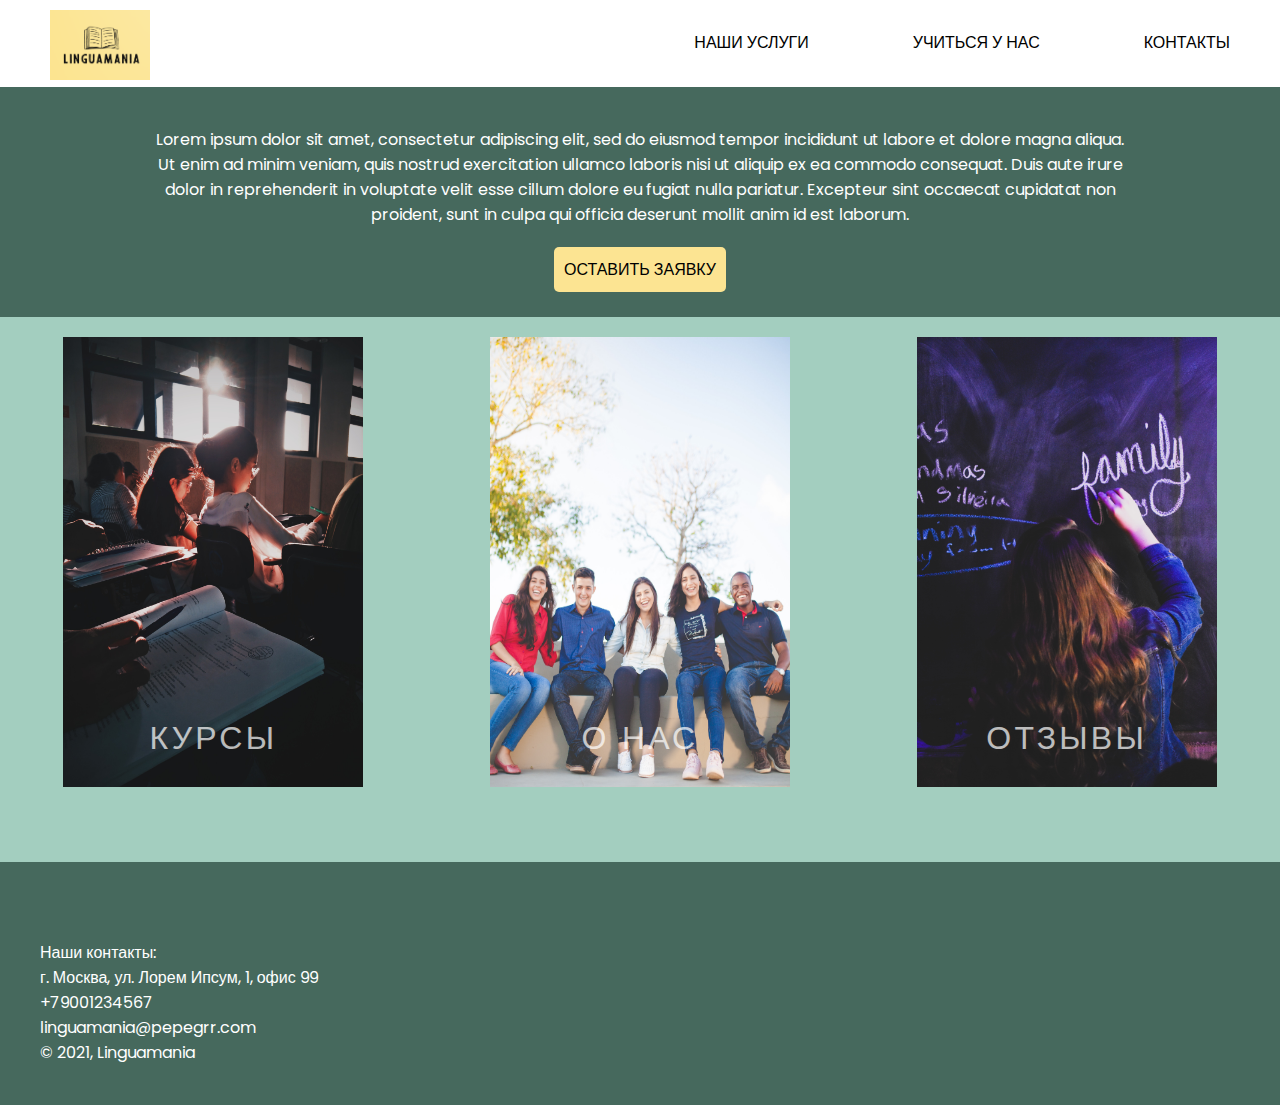
<file: index.html>
<!doctype html>
<html lang="ru-RU" prefix="og: http://ogp.me/ns# fb: http://ogp.me/ns/fb#">
	<head>
		<title>Linguamania - Главная страница</title>
		<meta charset="utf-8">  
		<meta name="viewport" content="width=device-width, initial-scale=1">
		<meta name="author" content="pepegrr">
		<meta name="description" content="Самая лучшая языковая школа в мире. Записывайтесь и начинайте учиться сегодня!">
		<meta name="keywords" content="учиться, linguamania, lorem, ipsum">
		<meta Name="revisit" content="7">
		<meta name="robots" content="noindex">
		<meta property="og:title" content="Linguamania. Языковая школа №1 в мире">
  		<meta property="og:type" content="website">
  		<meta property="og:url" content="https://pepegrr.github.io/practice-project_linguamania/index.html">
  		<meta property="og:image" content="img/logo.png">
		<meta property="og:description" content="Самая лучшая языковая школа в мире. Записывайтесь и начинайте учиться сегодня!">
		<meta name="og:site_name" content="Linguamania"> 

		<link rel="icon" href="favicon.ico">
		<link rel="stylesheet" href="grid.css">
		<link rel="preconnect" href="https://fonts.googleapis.com">
		<link rel="preconnect" href="https://fonts.gstatic.com" crossorigin>
		<link href="https://fonts.googleapis.com/css2?family=Poppins&family=Roboto&display=swap" rel="stylesheet">
	</head>

<body>
	<div class="container">
		<div class="wrapper">

			<header class="row header">
				<div class="col col-12 col-sm-12 col-md-6 col-lg-3">
					<div class="logo">
						<a href="index.html"><img src="img/logo.png" alt="Linguamania logo"></a>
					</div>
				</div>
				<div class="col col-12 col-sm-12 col-md-6 col-lg-9">
					<nav class="navigation-top">
						<ul>
							<li><a href="pricelist.html">Наши услуги</a></li>
							<li><a href="form.html">Учиться у нас</a></li>
							<li><a href="#footer">Контакты</a></li>
						</ul>
					</nav>
				</div>
			</header>

			<section class="description row">
				<div class="col col-12">
					<p>Lorem ipsum dolor sit amet, consectetur adipiscing elit, sed do eiusmod tempor incididunt ut labore et dolore magna aliqua. Ut enim ad minim veniam, quis nostrud exercitation ullamco laboris nisi ut aliquip ex ea commodo consequat. Duis aute irure dolor in reprehenderit in voluptate velit esse cillum dolore eu fugiat nulla pariatur. Excepteur sint occaecat cupidatat non proident, sunt in culpa qui officia deserunt mollit anim id est laborum.</p>
					<a  class="button-request" href="form.html"><p>Оставить заявку</p></a>	
				</div>
			</section>
			<section class="row">
				<div class="col col-12 col-sm-12 col-md-4 col-lg-4">
					<div class="left">
						<a class="img-scale" href="pricelist.html">
							<img src="img/classroom.jpg" alt="People in a classroom">
							<p>КУРСЫ</p>
						</a>
					</div>
				</div>
				<div class="col col-12 col-sm-12 col-md-4 col-lg-4">
					<div class="center">
						<a class="img-scale" href="#">
							<img src="img/students.jpg" alt="Group of students">
							<p>О НАС</p>
						</a>					
					</div>
				</div>
				<div class="col col-12 col-sm-12 col-md-4 col-lg-4">
					<div class="right">
						<a class="img-scale" href="#">
							<img src="img/blackboard.jpg" alt="Blackboard">					<p>ОТЗЫВЫ</p>
						</a>					
					</div>
				</div>
			</section>
		</div>		

		<footer id="footer" class="row">			
			<div class="col col-12 col-sm-6 col-md-6 col-lg-6">
				<div class="footer-text">
					<p>Наши контакты:</p>
					<ul>
						<li>г. Москва, ул. Лорем Ипсум, 1, офис 99</li>
						<li>+79001234567</li>
						<li>linguamania@pepegrr.com</li>
					</ul>
					<p>&copy; 2021, Linguamania</p>
				</div>				
			</div>
			<div class="col col-12 col-sm-6 col-md-6 col-lg-6">
				<div class="footer-iframe">
					<iframe src="https://www.google.com/maps/embed?pb=!1m18!1m12!1m3!1d1358.088166685936!2d37.61763348132615!3d55.756484533603015!2m3!1f0!2f0!3f0!3m2!1i1024!2i768!4f13.1!3m3!1m2!1s0x0%3A0x0!2zNTXCsDQ1JzI0LjYiTiAzN8KwMzYnNTkuNCJF!5e1!3m2!1sen!2sru!4v1636035092215!5m2!1sen!2sru" width="400" height="200" style="border:0;" allowfullscreen="" loading="lazy"></iframe>
				</div>
			</div>
		</footer>

	</div>
</body>

</html>
</file>
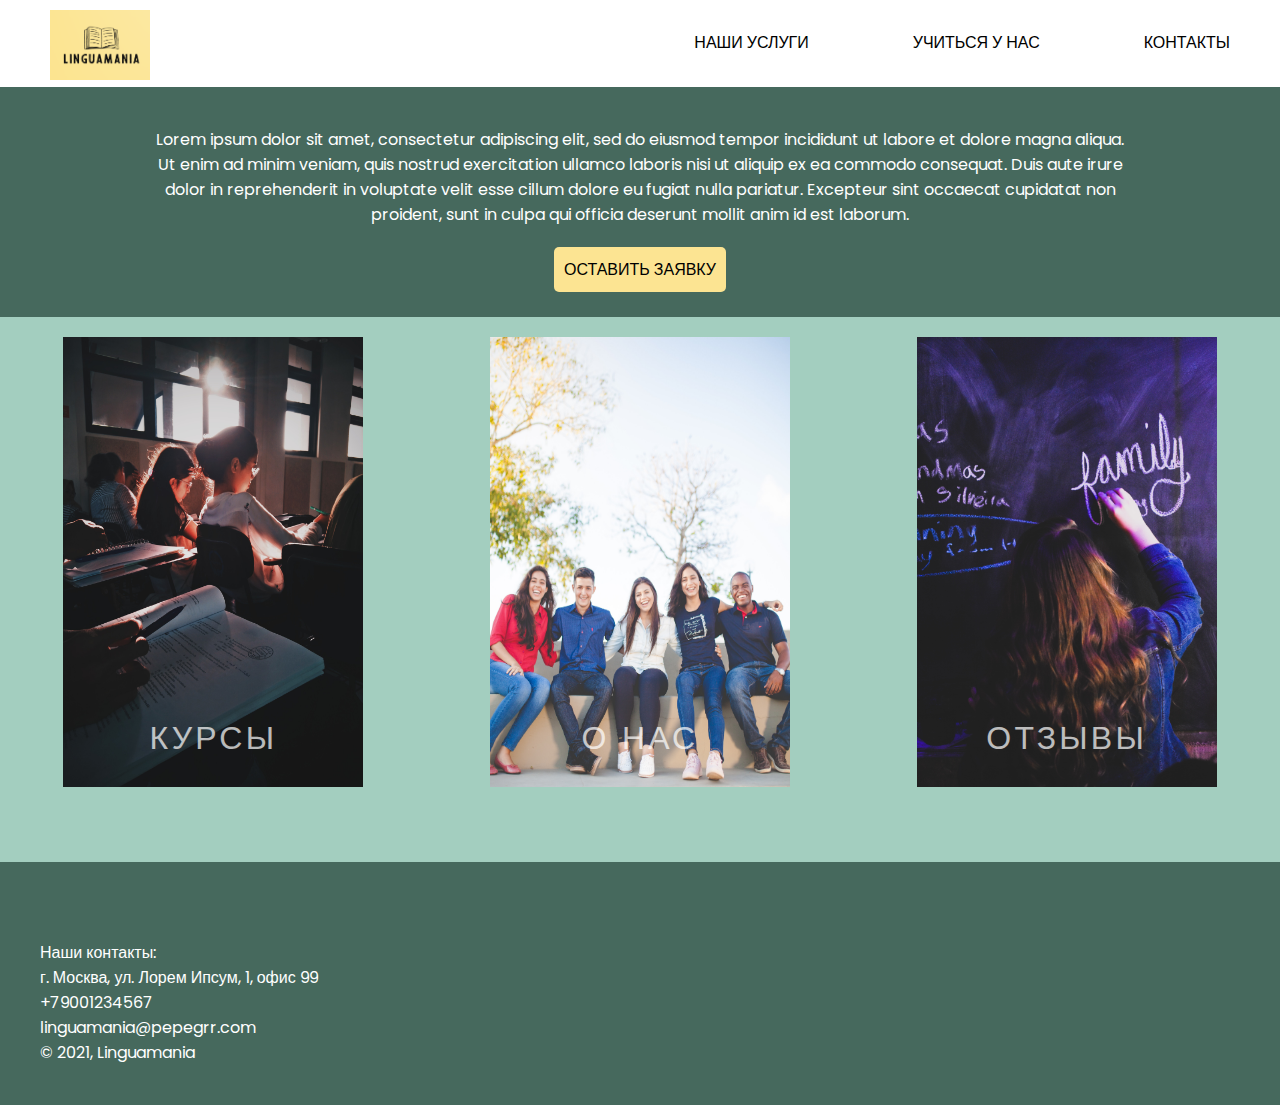
<file: module1-final/index.html>
<!doctype html>
<html lang="ru-RU">
	<head>
		<title>Linguamania - Главная страница</title>
		<meta charset="utf-8">  
		<meta name="viewport" content="width=device-width, initial-scale=1">
		<meta name="author" content="pepegrr">
		<meta name="description" content="Самая лучшая языковая школа в мире. Записывайтесь и начинайте учиться сегодня!">
		<meta name="keywords" content="учиться, linguamania, lorem, ipsum">
		<meta Name="revisit" content="7">
		<meta name="robots" content="noindex">
		<meta property="og:title" content="Linguamania. Языковая школа №1 в мире">
  		<meta property="og:type" content="website">
  		<meta property="og:url" content="#">
  		<meta property="og:image" content="img/logo.png">
		<meta property="og:description" content="Самая лучшая языковая школа в мире. Записывайтесь и начинайте учиться сегодня!">
		<meta name="og:site_name" content="Linguamania"> 

		<link rel="icon" href="favicon.ico">
		<link rel="stylesheet" href="grid.css">
		<link rel="preconnect" href="https://fonts.googleapis.com">
		<link rel="preconnect" href="https://fonts.gstatic.com" crossorigin>
		<link href="https://fonts.googleapis.com/css2?family=Poppins&family=Roboto&display=swap" rel="stylesheet">
	</head>

<body>
	<div class="container">
		<div class="wrapper">

			<header class="row header">
				<div class="col col-12 col-sm-12 col-md-6 col-lg-3">
					<div class="logo">
						<a href="index.html"><img src="img/logo.png" alt="Linguamania logo"></a>
					</div>
				</div>
				<div class="col col-12 col-sm-12 col-md-6 col-lg-9">
					<nav class="navigation-top">
						<ul>
							<li><a href="pricelist.html">Наши услуги</a></li>
							<li><a href="form.html">Учиться у нас</a></li>
							<li><a href="#footer">Контакты</a></li>
						</ul>
					</nav>
				</div>
			</header>

			<section class="description row">
				<div class="col col-12">
					<p>Lorem ipsum dolor sit amet, consectetur adipiscing elit, sed do eiusmod tempor incididunt ut labore et dolore magna aliqua. Ut enim ad minim veniam, quis nostrud exercitation ullamco laboris nisi ut aliquip ex ea commodo consequat. Duis aute irure dolor in reprehenderit in voluptate velit esse cillum dolore eu fugiat nulla pariatur. Excepteur sint occaecat cupidatat non proident, sunt in culpa qui officia deserunt mollit anim id est laborum.</p>
					<a  class="button-request" href="form.html"><p>Оставить заявку</p></a>	
				</div>
			</section>
			<section class="row">
				<div class="col col-12 col-sm-12 col-md-4 col-lg-4">
					<div class="left">
						<a class="img-scale" href="pricelist.html">
							<img src="img/classroom.jpg" alt="People in a classroom">
							<p>КУРСЫ</p>
						</a>
					</div>
				</div>
				<div class="col col-12 col-sm-12 col-md-4 col-lg-4">
					<div class="center">
						<a class="img-scale" href="#">
							<img src="img/students.jpg" alt="Group of students">
							<p>О НАС</p>
						</a>					
					</div>
				</div>
				<div class="col col-12 col-sm-12 col-md-4 col-lg-4">
					<div class="right">
						<a class="img-scale" href="#">
							<img src="img/blackboard.jpg" alt="Blackboard">					<p>ОТЗЫВЫ</p>
						</a>					
					</div>
				</div>
			</section>
		</div>		

		<footer id="footer" class="row">			
			<div class="col col-12 col-sm-6 col-md-6 col-lg-6">
				<div class="footer-text">
					<p>Наши контакты:</p>
					<ul>
						<li>г. Москва, ул. Лорем Ипсум, 1, офис 99</li>
						<li>+79001234567</li>
						<li>linguamania@pepegrr.com</li>
					</ul>
					<p>&copy; 2021, Linguamania</p>
				</div>				
			</div>
			<div class="col col-12 col-sm-6 col-md-6 col-lg-6">
				<div class="footer-iframe">
					<iframe src="https://www.google.com/maps/embed?pb=!1m18!1m12!1m3!1d1358.088166685936!2d37.61763348132615!3d55.756484533603015!2m3!1f0!2f0!3f0!3m2!1i1024!2i768!4f13.1!3m3!1m2!1s0x0%3A0x0!2zNTXCsDQ1JzI0LjYiTiAzN8KwMzYnNTkuNCJF!5e1!3m2!1sen!2sru!4v1636035092215!5m2!1sen!2sru" width="400" height="200" style="border:0;" allowfullscreen="" loading="lazy"></iframe>
				</div>
			</div>
		</footer>

	</div>
</body>

</html>
</file>
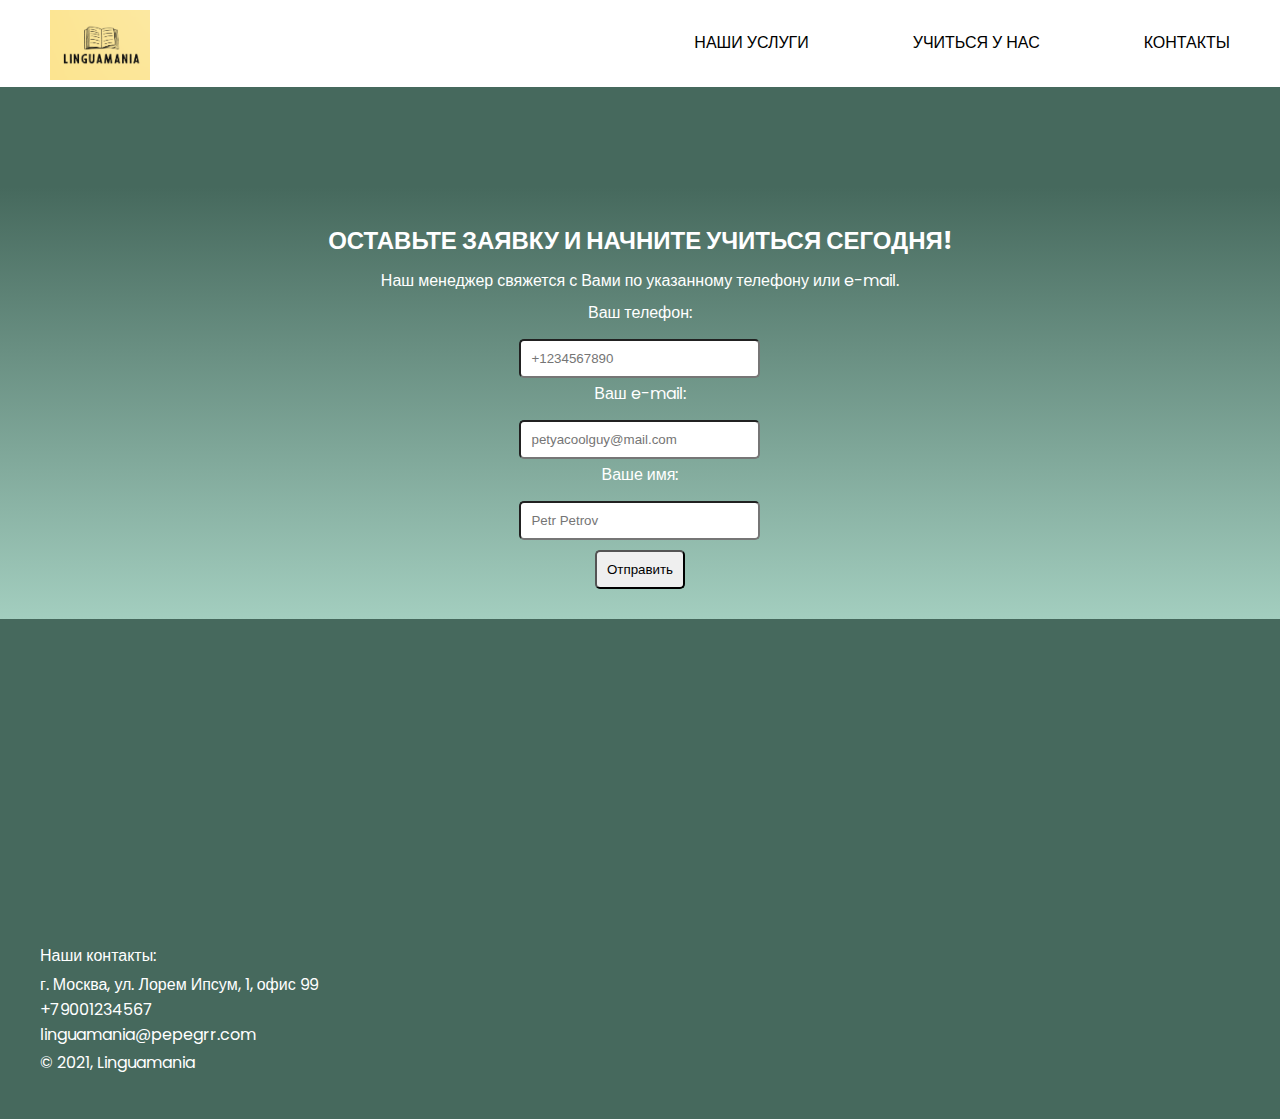
<file: form.html>
<!doctype html>
<html lang="ru-RU">
	<head>
		<title>Linguamania - Учиться у нас</title>
		<meta charset="utf-8">  
		<meta name="viewport" content="width=device-width, initial-scale=1">
		<meta name="author" content="pepegrr">
		<meta name="description" content="Самая лучшая языковая школа в мире. Записывайтесь и начинайте учиться сегодня!">
		<meta name="keywords" content="учиться, заявка, менеджер, телефон">
		<meta Name="revisit" content="7">
		<meta name="robots" content="noindex">
		<meta property="og:title" content="Linguamania. Языковая школа №1 в мире">
  		<meta property="og:type" content="website">
  		<meta property="og:url" content="https://pepegrr.github.io/practice-project_linguamania/form.html">
  		<meta property="og:image" content="img/logo.png">
		<meta property="og:description" content="Самая лучшая языковая школа в мире. Записывайтесь и начинайте учиться сегодня!">
		<meta name="og:site_name" content="Linguamania">

		<link rel="icon" href="favicon.ico">
		<link rel="stylesheet" href="grid.css">
		<link rel="stylesheet" href="table_form.css">
		<link rel="preconnect" href="https://fonts.googleapis.com">
		<link rel="preconnect" href="https://fonts.gstatic.com" crossorigin>
		<link href="https://fonts.googleapis.com/css2?family=Poppins&family=Roboto&display=swap" rel="stylesheet">
	</head>

<body>
	<div class="container">
		<div class="wrapper">
			<header class="row header">
				<div class="col col-12 col-sm-12 col-md-6 col-lg-3">
					<div class="logo">
						<a href="index.html"><img src="img/logo.png" alt="Linguamania logo"></a>
					</div>
				</div>
				<div class="col col-12 col-sm-12 col-md-6 col-lg-9">
					<nav class="navigation-top">
						<ul>
							<li><a href="pricelist.html">Наши услуги</a></li>
							<li><a href="form.html">Учиться у нас</a></li>
							<li><a href="#footer">Контакты</a></li>
						</ul>
					</nav>
				</div>
			</header>
			
			<main class="row">
				<div class="form-container col col-12 col-sm-12 col-md-12 col-lg-12">
					<div class="form-box">
						<h2>Оставьте заявку и начните учиться сегодня!</h2>
						<p>Наш менеджер свяжется с Вами по указанному телефону или e-mail.</p>

						<form action="#" method="post">
							<label for="telnum">Ваш телефон:</label><br>
							<input type="text" name="tel" id="telnum" placeholder="+1234567890" size="25"><br>
							<label for="youremail">Ваш e-mail:</label><br>
							<input type="text" name="email" id="youremail" placeholder="petyacoolguy@mail.com" size="25"><br>
							<label for="yourname">Ваше имя:</label><br>
							<input type="text" name="name" id="yourname" placeholder="Petr Petrov" size="25"><br>
							<button type="button">Отправить</button>
						</form>	
	
					</div>
				</div>	
			</main>
		</div>     

		<footer id="footer" class="row">			
			<div class="col col-12 col-sm-6 col-md-6 col-lg-6">
				<div class="footer-text">
					<p>Наши контакты:</p>
					<ul>
						<li>г. Москва, ул. Лорем Ипсум, 1, офис 99</li>
						<li>+79001234567</li>
						<li>linguamania@pepegrr.com</li>
					</ul>
					<p>&copy; 2021, Linguamania</p>
				</div>				
			</div>
			<div class="col col-12 col-sm-6 col-md-6 col-lg-6">
				<div class="footer-iframe">
					<iframe src="https://www.google.com/maps/embed?pb=!1m18!1m12!1m3!1d1358.088166685936!2d37.61763348132615!3d55.756484533603015!2m3!1f0!2f0!3f0!3m2!1i1024!2i768!4f13.1!3m3!1m2!1s0x0%3A0x0!2zNTXCsDQ1JzI0LjYiTiAzN8KwMzYnNTkuNCJF!5e1!3m2!1sen!2sru!4v1636035092215!5m2!1sen!2sru" width="400" height="200" style="border:0;" allowfullscreen="" loading="lazy"></iframe>
				</div>
			</div>
		</footer>
	</div>
</body>

</html>
</file>
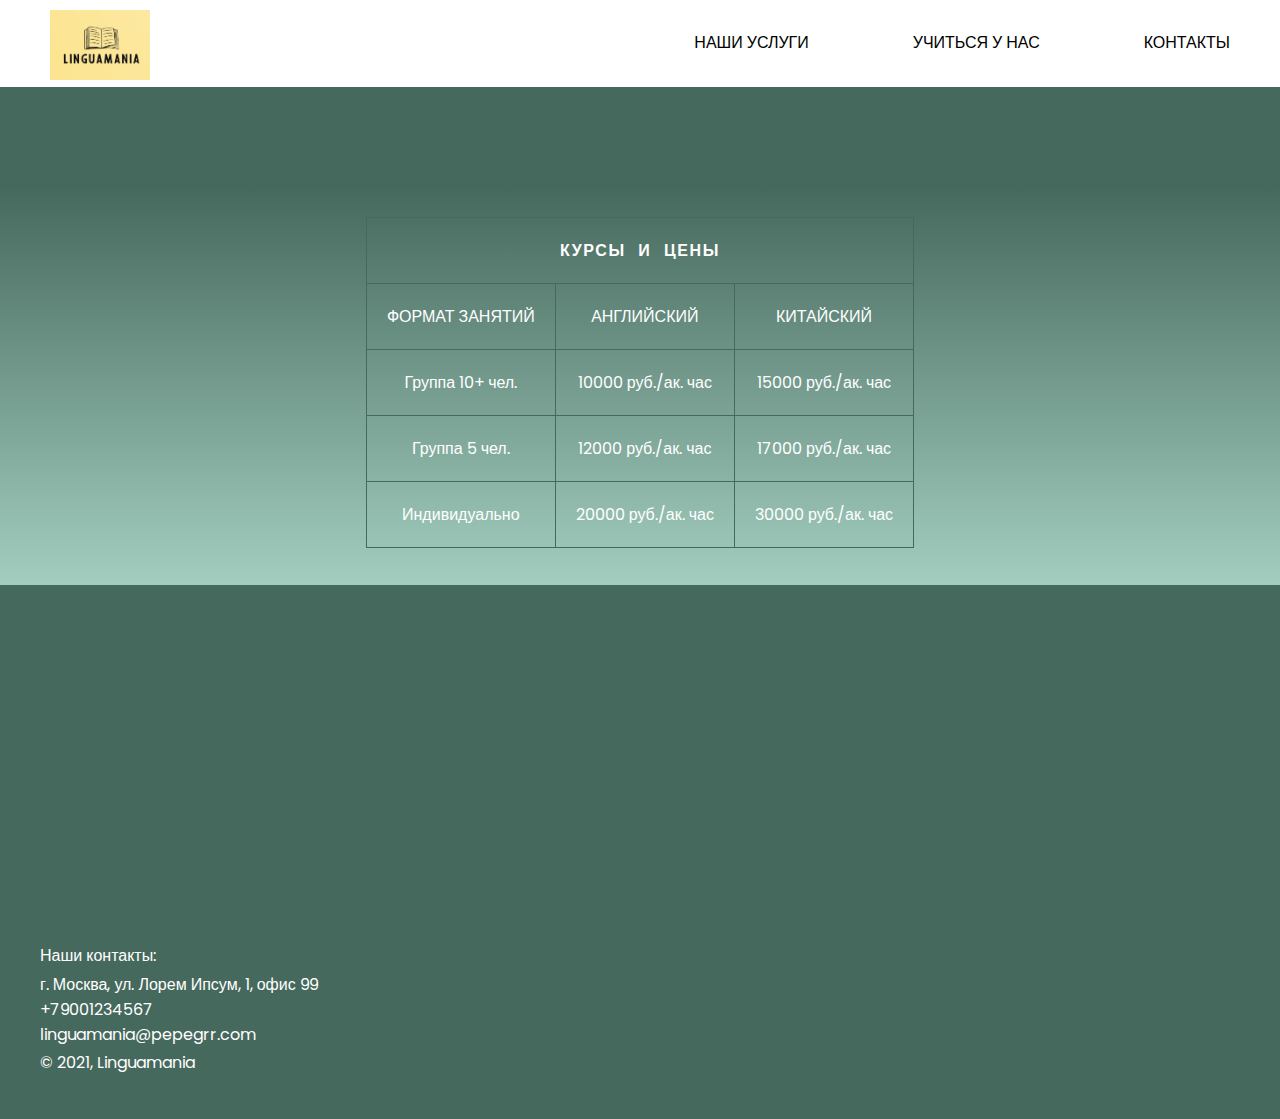
<file: pricelist.html>
<!doctype html>
<html lang="ru-RU">
	<head>
		<title>Linguamania - Наши услуги</title>
		<meta charset="utf-8">  
		<meta name="viewport" content="width=device-width, initial-scale=1">
		<meta name="author" content="pepegrr">
		<meta name="description" content="Самая лучшая языковая школа в мире. Записывайтесь и начинайте учиться сегодня!">
		<meta name="keywords" content="английский, китайский, курсы, цены">
		<meta Name="revisit" content="7">
		<meta name="robots" content="noindex">
		<meta property="og:title" content="Linguamania. Языковая школа №1 в мире">
  		<meta property="og:type" content="website">
  		<meta property="og:url" content="https://pepegrr.github.io/practice-project_linguamania/pricelist.html">
  		<meta property="og:image" content="img/logo.png">
		<meta property="og:description" content="Самая лучшая языковая школа в мире. Записывайтесь и начинайте учиться сегодня!">
		<meta name="og:site_name" content="Linguamania"> 
		
		<link rel="icon" href="favicon.ico">
		<link rel="stylesheet" href="grid.css">
        <link rel="stylesheet" href="table_form.css">
		<link rel="preconnect" href="https://fonts.googleapis.com">
		<link rel="preconnect" href="https://fonts.gstatic.com" crossorigin>
		<link href="https://fonts.googleapis.com/css2?family=Poppins&family=Roboto&display=swap" rel="stylesheet">
	</head>

<body>
	<div class="container">
		<div class="wrapper">
			<header class="row header">
				<div class="col col-12 col-sm-12 col-md-6 col-lg-3">
					<div class="logo">
						<a href="index.html"><img src="img/logo.png" alt="Linguamania logo"></a>
					</div>
				</div>
				<div class="col col-12 col-sm-12 col-md-6 col-lg-9">
					<nav class="navigation-top">
						<ul>
							<li><a href="pricelist.html">Наши услуги</a></li>
							<li><a href="form.html">Учиться у нас</a></li>
							<li><a href="#footer">Контакты</a></li>
						</ul>
					</nav>
				</div>
			</header>
			
			<main class="row">
				<div class="table-container col col-12 col-sm-12 col-md-12 col-lg-12">
					<div class="table-box">
						<table>
							<thead>
								<tr>
									<td colspan="3">Курсы и цены</td>
								</tr>
							</thead>
							<tbody>
								<tr>
									<td>Формат занятий</td>
									<td>Английский</td>
									<td>Китайский</td>
								</tr>
								<tr>
									<td>Группа 10+ чел.</td>
									<td>10000 руб./ак. час</td>
									<td>15000 руб./ак. час</td>
								</tr>
								<tr>
									<td>Группа 5 чел.</td>
									<td>12000 руб./ак. час</td>
									<td>17000 руб./ак. час</td>
								</tr>
								<tr>
									<td>Индивидуально</td>
									<td>20000 руб./ак. час</td>
									<td>30000 руб./ак. час</td>
								</tr>
							</tbody>	
						</table>	
					</div>
				</div>	
			</main>
		</div>  



		<footer id="footer" class="row">			
			<div class="col col-12 col-sm-6 col-md-6 col-lg-6">
				<div class="footer-text">
					<p>Наши контакты:</p>
					<ul>
						<li>г. Москва, ул. Лорем Ипсум, 1, офис 99</li>
						<li>+79001234567</li>
						<li>linguamania@pepegrr.com</li>
					</ul>
					<p>&copy; 2021, Linguamania</p>
				</div>				
			</div>
			<div class="col col-12 col-sm-6 col-md-6 col-lg-6">
				<div class="footer-iframe">
					<iframe src="https://www.google.com/maps/embed?pb=!1m18!1m12!1m3!1d1358.088166685936!2d37.61763348132615!3d55.756484533603015!2m3!1f0!2f0!3f0!3m2!1i1024!2i768!4f13.1!3m3!1m2!1s0x0%3A0x0!2zNTXCsDQ1JzI0LjYiTiAzN8KwMzYnNTkuNCJF!5e1!3m2!1sen!2sru!4v1636035092215!5m2!1sen!2sru" width="400" height="200" style="border:0;" allowfullscreen="" loading="lazy"></iframe>
				</div>
			</div>
		</footer>
	</div>
</body>

</html>
</file>
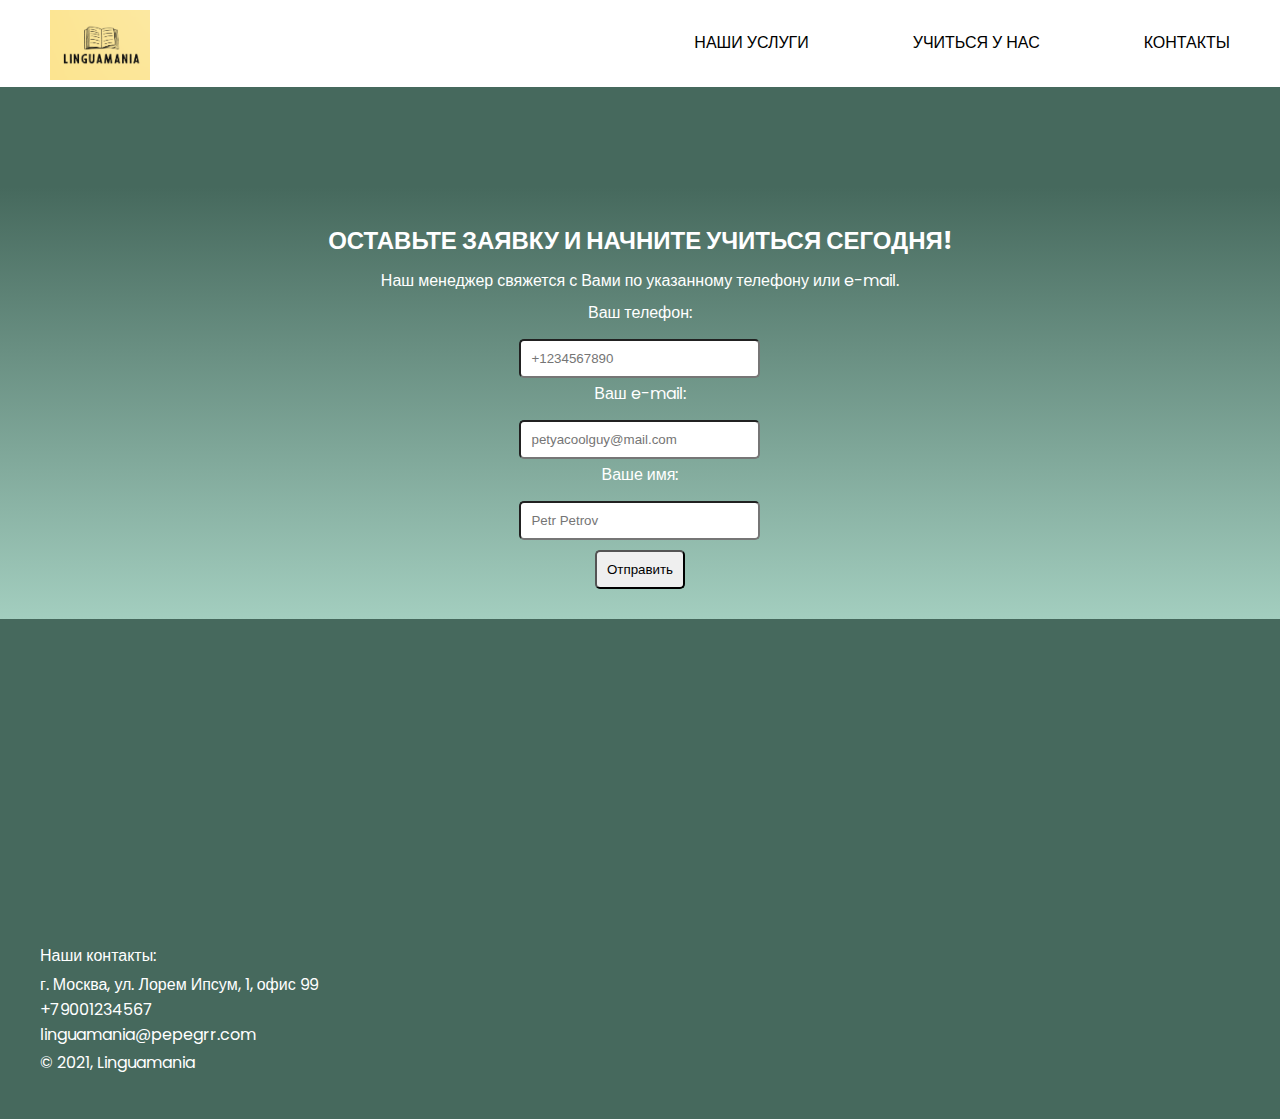
<file: module1-final/form.html>
<!doctype html>
<html lang="ru-RU">
	<head>
		<title>Linguamania - Учиться у нас</title>
		<meta charset="utf-8">  
		<meta name="viewport" content="width=device-width, initial-scale=1">
		<meta name="author" content="pepegrr">
		<meta name="description" content="Самая лучшая языковая школа в мире. Записывайтесь и начинайте учиться сегодня!">
		<meta name="keywords" content="учиться, заявка, менеджер, телефон">
		<meta Name="revisit" content="7">
		<meta name="robots" content="noindex">
		<meta property="og:title" content="Linguamania. Языковая школа №1 в мире">
  		<meta property="og:type" content="website">
  		<meta property="og:url" content="#">
  		<meta property="og:image" content="img/logo.png">
		<meta property="og:description" content="Самая лучшая языковая школа в мире. Записывайтесь и начинайте учиться сегодня!">
		<meta name="og:site_name" content="Linguamania">

		<link rel="icon" href="favicon.ico">
		<link rel="stylesheet" href="grid.css">
		<link rel="stylesheet" href="table_form.css">
		<link rel="preconnect" href="https://fonts.googleapis.com">
		<link rel="preconnect" href="https://fonts.gstatic.com" crossorigin>
		<link href="https://fonts.googleapis.com/css2?family=Poppins&family=Roboto&display=swap" rel="stylesheet">
	</head>

<body>
	<div class="container">
		<div class="wrapper">
			<header class="row header">
				<div class="col col-12 col-sm-12 col-md-6 col-lg-3">
					<div class="logo">
						<a href="index.html"><img src="img/logo.png" alt="Linguamania logo"></a>
					</div>
				</div>
				<div class="col col-12 col-sm-12 col-md-6 col-lg-9">
					<nav class="navigation-top">
						<ul>
							<li><a href="pricelist.html">Наши услуги</a></li>
							<li><a href="form.html">Учиться у нас</a></li>
							<li><a href="#footer">Контакты</a></li>
						</ul>
					</nav>
				</div>
			</header>
			
			<main class="row">
				<div class="form-container col col-12 col-sm-12 col-md-12 col-lg-12">
					<div class="form-box">
						<h2>Оставьте заявку и начните учиться сегодня!</h2>
						<p>Наш менеджер свяжется с Вами по указанному телефону или e-mail.</p>

						<form action="#" method="post">
							<label for="telnum">Ваш телефон:</label><br>
							<input type="text" name="tel" id="telnum" placeholder="+1234567890" size="25"><br>
							<label for="youremail">Ваш e-mail:</label><br>
							<input type="text" name="email" id="youremail" placeholder="petyacoolguy@mail.com" size="25"><br>
							<label for="yourname">Ваше имя:</label><br>
							<input type="text" name="name" id="yourname" placeholder="Petr Petrov" size="25"><br>
							<button type="button">Отправить</button>
						</form>	
	
					</div>
				</div>	
			</main>
		</div>     

		<footer id="footer" class="row">			
			<div class="col col-12 col-sm-6 col-md-6 col-lg-6">
				<div class="footer-text">
					<p>Наши контакты:</p>
					<ul>
						<li>г. Москва, ул. Лорем Ипсум, 1, офис 99</li>
						<li>+79001234567</li>
						<li>linguamania@pepegrr.com</li>
					</ul>
					<p>&copy; 2021, Linguamania</p>
				</div>				
			</div>
			<div class="col col-12 col-sm-6 col-md-6 col-lg-6">
				<div class="footer-iframe">
					<iframe src="https://www.google.com/maps/embed?pb=!1m18!1m12!1m3!1d1358.088166685936!2d37.61763348132615!3d55.756484533603015!2m3!1f0!2f0!3f0!3m2!1i1024!2i768!4f13.1!3m3!1m2!1s0x0%3A0x0!2zNTXCsDQ1JzI0LjYiTiAzN8KwMzYnNTkuNCJF!5e1!3m2!1sen!2sru!4v1636035092215!5m2!1sen!2sru" width="400" height="200" style="border:0;" allowfullscreen="" loading="lazy"></iframe>
				</div>
			</div>
		</footer>
	</div>
</body>

</html>
</file>
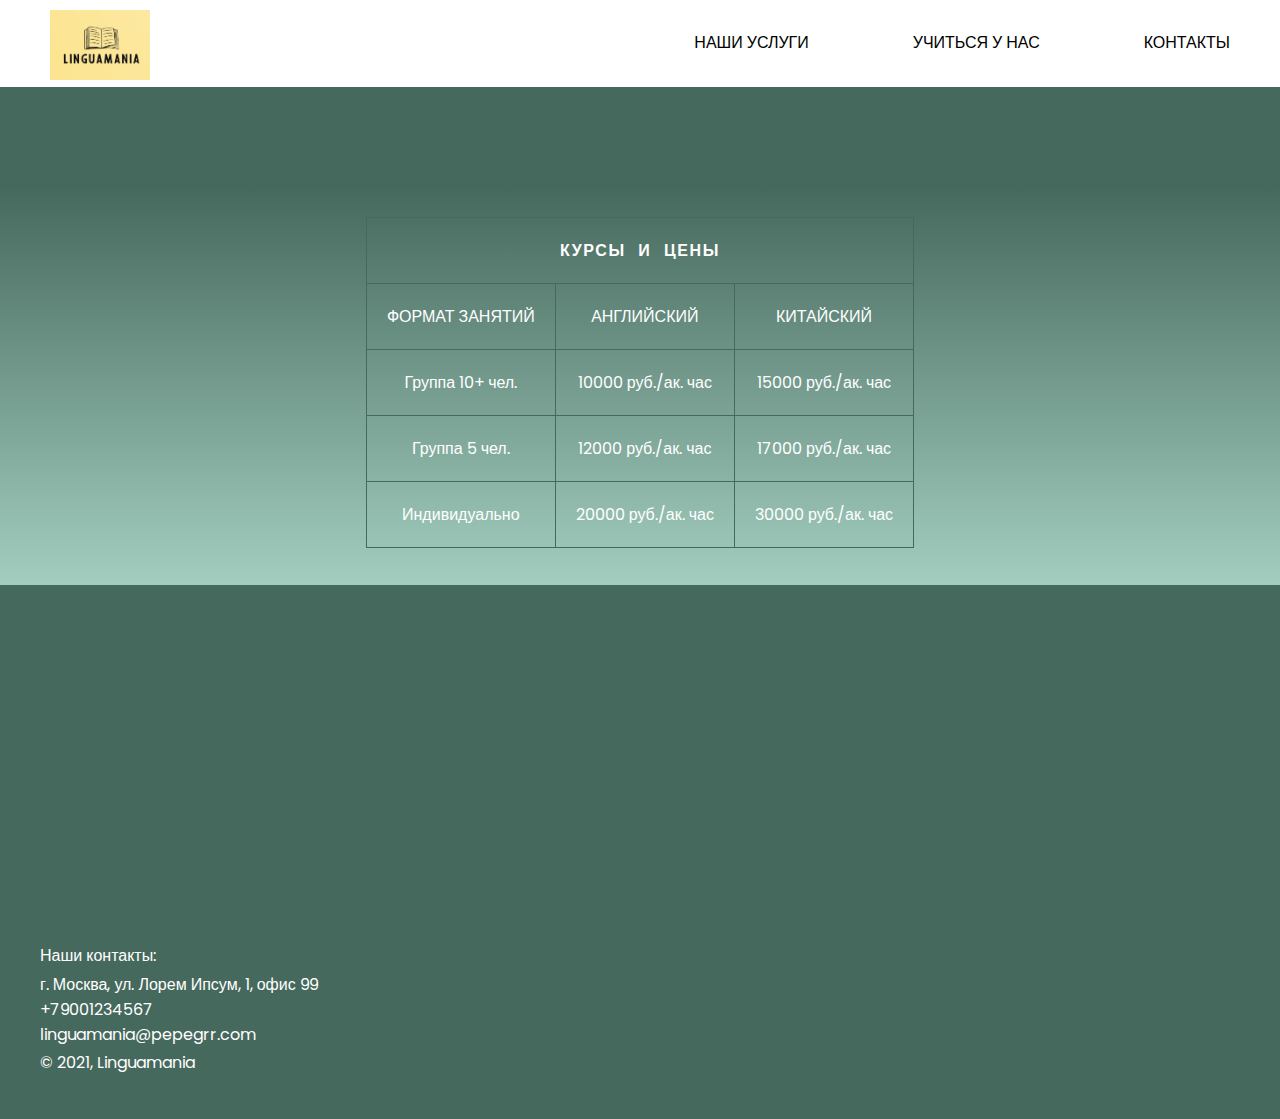
<file: module1-final/pricelist.html>
<!doctype html>
<html lang="ru-RU">
	<head>
		<title>Linguamania - Наши услуги</title>
		<meta charset="utf-8">  
		<meta name="viewport" content="width=device-width, initial-scale=1">
		<meta name="author" content="pepegrr">
		<meta name="description" content="Самая лучшая языковая школа в мире. Записывайтесь и начинайте учиться сегодня!">
		<meta name="keywords" content="английский, китайский, курсы, цены">
		<meta Name="revisit" content="7">
		<meta name="robots" content="noindex">
		<meta property="og:title" content="Linguamania. Языковая школа №1 в мире">
  		<meta property="og:type" content="website">
  		<meta property="og:url" content="#">
  		<meta property="og:image" content="img/logo.png">
		<meta property="og:description" content="Самая лучшая языковая школа в мире. Записывайтесь и начинайте учиться сегодня!">
		<meta name="og:site_name" content="Linguamania"> 
		
		<link rel="icon" href="favicon.ico">
		<link rel="stylesheet" href="grid.css">
        <link rel="stylesheet" href="table_form.css">
		<link rel="preconnect" href="https://fonts.googleapis.com">
		<link rel="preconnect" href="https://fonts.gstatic.com" crossorigin>
		<link href="https://fonts.googleapis.com/css2?family=Poppins&family=Roboto&display=swap" rel="stylesheet">
	</head>

<body>
	<div class="container">
		<div class="wrapper">
			<header class="row header">
				<div class="col col-12 col-sm-12 col-md-6 col-lg-3">
					<div class="logo">
						<a href="index.html"><img src="img/logo.png" alt="Linguamania logo"></a>
					</div>
				</div>
				<div class="col col-12 col-sm-12 col-md-6 col-lg-9">
					<nav class="navigation-top">
						<ul>
							<li><a href="pricelist.html">Наши услуги</a></li>
							<li><a href="form.html">Учиться у нас</a></li>
							<li><a href="#footer">Контакты</a></li>
						</ul>
					</nav>
				</div>
			</header>
			
			<main class="row">
				<div class="table-container col col-12 col-sm-12 col-md-12 col-lg-12">
					<div class="table-box">
						<table>
							<thead>
								<tr>
									<td colspan="3">Курсы и цены</td>
								</tr>
							</thead>
							<tbody>
								<tr>
									<td>Формат занятий</td>
									<td>Английский</td>
									<td>Китайский</td>
								</tr>
								<tr>
									<td>Группа 10+ чел.</td>
									<td>10000 руб./ак. час</td>
									<td>15000 руб./ак. час</td>
								</tr>
								<tr>
									<td>Группа 5 чел.</td>
									<td>12000 руб./ак. час</td>
									<td>17000 руб./ак. час</td>
								</tr>
								<tr>
									<td>Индивидуально</td>
									<td>20000 руб./ак. час</td>
									<td>30000 руб./ак. час</td>
								</tr>
							</tbody>	
						</table>	
					</div>
				</div>	
			</main>
		</div>  



		<footer id="footer" class="row">			
			<div class="col col-12 col-sm-6 col-md-6 col-lg-6">
				<div class="footer-text">
					<p>Наши контакты:</p>
					<ul>
						<li>г. Москва, ул. Лорем Ипсум, 1, офис 99</li>
						<li>+79001234567</li>
						<li>linguamania@pepegrr.com</li>
					</ul>
					<p>&copy; 2021, Linguamania</p>
				</div>				
			</div>
			<div class="col col-12 col-sm-6 col-md-6 col-lg-6">
				<div class="footer-iframe">
					<iframe src="https://www.google.com/maps/embed?pb=!1m18!1m12!1m3!1d1358.088166685936!2d37.61763348132615!3d55.756484533603015!2m3!1f0!2f0!3f0!3m2!1i1024!2i768!4f13.1!3m3!1m2!1s0x0%3A0x0!2zNTXCsDQ1JzI0LjYiTiAzN8KwMzYnNTkuNCJF!5e1!3m2!1sen!2sru!4v1636035092215!5m2!1sen!2sru" width="400" height="200" style="border:0;" allowfullscreen="" loading="lazy"></iframe>
				</div>
			</div>
		</footer>
	</div>
</body>

</html>
</file>
<file: grid.css>
@import url(styles.css);

.alignCenter {
    text-align: center;
}

.col {
    float: left;
    background-color: #fff;
}

.row:after {
    content: " ";
    display: table;
    clear: both;
}

.container {
    margin: 0 auto;
}


/* cols */

.col-12 {
    width: 100%;
}
.col-11 {
    width: 91.66666667%;
}
.col-10 {
    width: 83.33333333%;
}
.col-9 {
    width: 75%;
}
.col-8 {
    width: 66.66666667%;
}
.col-7 {
    width: 58.33333333%;
}
.col-6 {
    width: 50%;
}
.col-5 {
    width: 41.66666667%;
}
.col-4 {
    width: 33.33333333%;
}
.col-3 {
    width: 25%;
}
.col-2 {
    width: 16.66666667%;
}
.col-1 {
    width: 8.33333333%;
}


@media (min-width: 768px) {
.container {
    width: 100%;
}
.col-sm-12 {
    width: 100%;
}
.col-sm-11 {
    width: 91.66666667%;
}
.col-sm-10 {
    width: 83.33333333%;
}
.col-sm-9 {
    width: 75%;
}
.col-sm-8 {
    width: 66.66666667%;
}
.col-sm-7 {
    width: 58.33333333%;
}
.col-sm-6 {
    width: 50%;
}
.col-sm-5 {
    width: 41.66666667%;
}
.col-sm-4 {
    width: 33.33333333%;
}
.col-sm-3 {
    width: 25%;
}
.col-sm-2 {
    width: 16.66666667%;
}
.col-sm-1 {
    width: 8.33333333%;
}
}
@media (min-width: 992px) {
  .container {
    width: 100%;
}
.col-md-12 {
    width: 100%;
}
.col-md-11 {
    width: 91.66666667%;
}
.col-md-10 {
    width: 83.33333333%;
}
.col-md-9 {
    width: 75%;
}
.col-md-8 {
    width: 66.66666667%;
}
.col-md-7 {
    width: 58.33333333%;
}
.col-md-6 {
    width: 50%;
}
.col-md-5 {
    width: 41.66666667%;
}
.col-md-4 {
    width: 33.33333333%;
}
.col-md-3 {
    width: 25%;
}
.col-md-2 {
    width: 16.66666667%;
}
.col-md-1 {
    width: 8.33333333%;
}
}
@media (min-width: 1200px) {
  .container {
    width: 100%;
    max-width: 1600px;
}
.col-lg-12 {
    width: 100%;
}
.col-lg-11 {
    width: 91.66666667%;
}
.col-lg-10 {
    width: 83.33333333%;
}
.col-lg-9 {
    width: 75%;
}
.col-lg-8 {
    width: 66.66666667%;
}
.col-lg-7 {
    width: 58.33333333%;
}
.col-lg-6 {
    width: 50%;
}
.col-lg-5 {
    width: 41.66666667%;
}
.col-lg-4 {
    width: 33.33333333%;
}
.col-lg-3 {
    width: 25%;
}
.col-lg-2 {
    width: 16.66666667%;
}
.col-lg-1 {
    width: 8.33333333%;
}
}
</file>
<file: module1-final/grid.css>
@import url(styles.css);

.alignCenter {
    text-align: center;
}

.col {
    float: left;
    background-color: #fff;
}

.row:after {
    content: " ";
    display: table;
    clear: both;
}

.container {
    margin: 0 auto;
}


/* cols */

.col-12 {
    width: 100%;
}
.col-11 {
    width: 91.66666667%;
}
.col-10 {
    width: 83.33333333%;
}
.col-9 {
    width: 75%;
}
.col-8 {
    width: 66.66666667%;
}
.col-7 {
    width: 58.33333333%;
}
.col-6 {
    width: 50%;
}
.col-5 {
    width: 41.66666667%;
}
.col-4 {
    width: 33.33333333%;
}
.col-3 {
    width: 25%;
}
.col-2 {
    width: 16.66666667%;
}
.col-1 {
    width: 8.33333333%;
}


@media (min-width: 768px) {
.container {
    width: 100%;
}
.col-sm-12 {
    width: 100%;
}
.col-sm-11 {
    width: 91.66666667%;
}
.col-sm-10 {
    width: 83.33333333%;
}
.col-sm-9 {
    width: 75%;
}
.col-sm-8 {
    width: 66.66666667%;
}
.col-sm-7 {
    width: 58.33333333%;
}
.col-sm-6 {
    width: 50%;
}
.col-sm-5 {
    width: 41.66666667%;
}
.col-sm-4 {
    width: 33.33333333%;
}
.col-sm-3 {
    width: 25%;
}
.col-sm-2 {
    width: 16.66666667%;
}
.col-sm-1 {
    width: 8.33333333%;
}
}
@media (min-width: 992px) {
  .container {
    width: 100%;
}
.col-md-12 {
    width: 100%;
}
.col-md-11 {
    width: 91.66666667%;
}
.col-md-10 {
    width: 83.33333333%;
}
.col-md-9 {
    width: 75%;
}
.col-md-8 {
    width: 66.66666667%;
}
.col-md-7 {
    width: 58.33333333%;
}
.col-md-6 {
    width: 50%;
}
.col-md-5 {
    width: 41.66666667%;
}
.col-md-4 {
    width: 33.33333333%;
}
.col-md-3 {
    width: 25%;
}
.col-md-2 {
    width: 16.66666667%;
}
.col-md-1 {
    width: 8.33333333%;
}
}
@media (min-width: 1200px) {
  .container {
    width: 100%;
    max-width: 1600px;
}
.col-lg-12 {
    width: 100%;
}
.col-lg-11 {
    width: 91.66666667%;
}
.col-lg-10 {
    width: 83.33333333%;
}
.col-lg-9 {
    width: 75%;
}
.col-lg-8 {
    width: 66.66666667%;
}
.col-lg-7 {
    width: 58.33333333%;
}
.col-lg-6 {
    width: 50%;
}
.col-lg-5 {
    width: 41.66666667%;
}
.col-lg-4 {
    width: 33.33333333%;
}
.col-lg-3 {
    width: 25%;
}
.col-lg-2 {
    width: 16.66666667%;
}
.col-lg-1 {
    width: 8.33333333%;
}
}
</file>
<file: table_form.css>
.table-container, .form-container {
    width: 100%;
    text-align: center;
    background: linear-gradient(#46695D, #a3cebf);
    margin-top: 100px;
}
.table-box, .form-box {
    display: inline-block;
    padding: 30px;
    color: #fff;    
}

/* table */

table, tr, td {
    border: 1px solid #46695D;
    border-collapse: collapse;
}
tbody>tr:first-child td {
    text-transform: uppercase;
}
thead {
    text-align: center;
    text-transform: uppercase;
    font-weight: 700;
    letter-spacing: 0.1em;
    word-spacing: 0.5em;
}
td {
    padding: 5px;
}

/* form */

h2, p, label {
    line-height: 2em;
}
h2 {
    text-transform: uppercase;
}
label, input, button {
    margin-top: 10px;
}
input, button {
    padding: 10px;
    border-radius: 5px;
}
button:hover {
    cursor: pointer;
}



/* media */

@media screen and (min-width: 768px) {
    td {
        padding: 20px;
    }
}
</file>
<file: module1-final/table_form.css>
.table-container, .form-container {
    width: 100%;
    text-align: center;
    background: linear-gradient(#46695D, #a3cebf);
    margin-top: 100px;
}
.table-box, .form-box {
    display: inline-block;
    padding: 30px;
    color: #fff;    
}

/* table */

table, tr, td {
    border: 1px solid #46695D;
    border-collapse: collapse;
}
tbody>tr:first-child td {
    text-transform: uppercase;
}
thead {
    text-align: center;
    text-transform: uppercase;
    font-weight: 700;
    letter-spacing: 0.1em;
    word-spacing: 0.5em;
}
td {
    padding: 5px;
}

/* form */

h2, p, label {
    line-height: 2em;
}
h2 {
    text-transform: uppercase;
}
label, input, button {
    margin-top: 10px;
}
input, button {
    padding: 10px;
    border-radius: 5px;
}
button:hover {
    cursor: pointer;
}



/* media */

@media screen and (min-width: 768px) {
    td {
        padding: 20px;
    }
}
</file>
